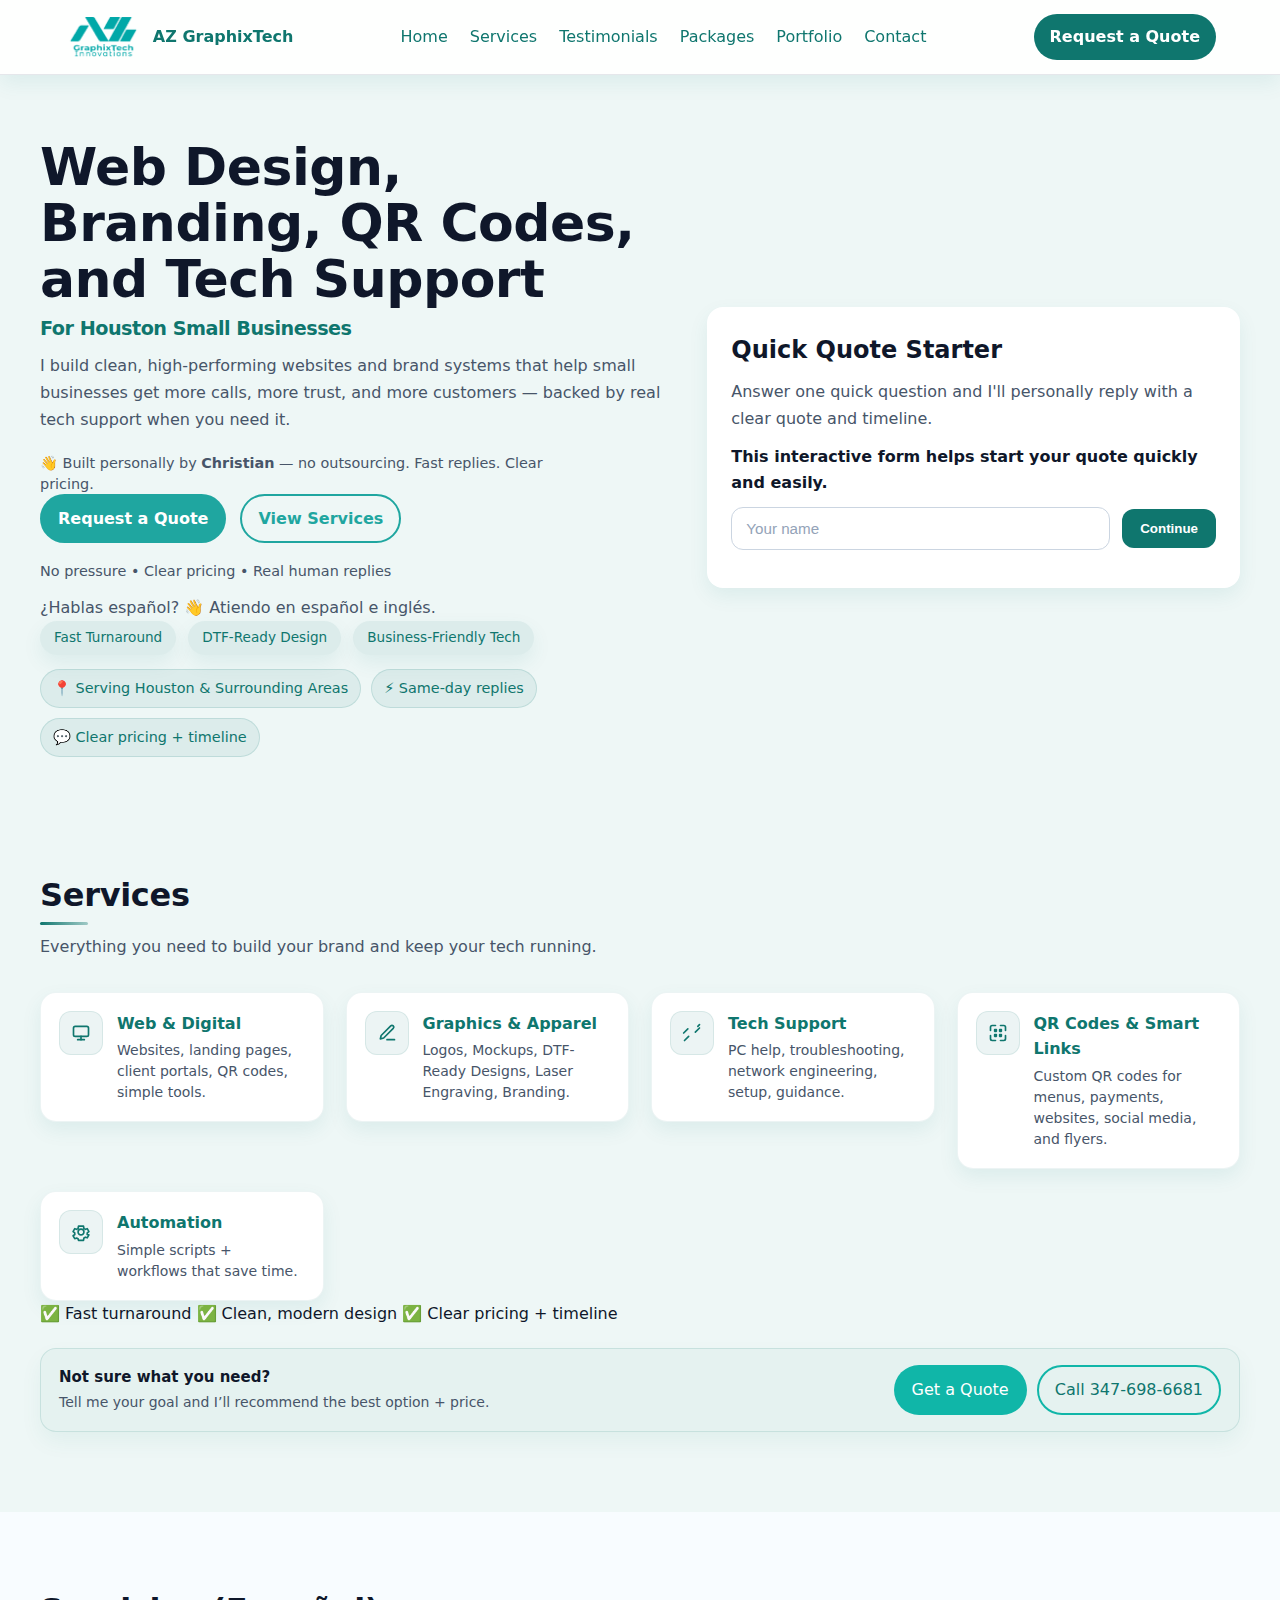
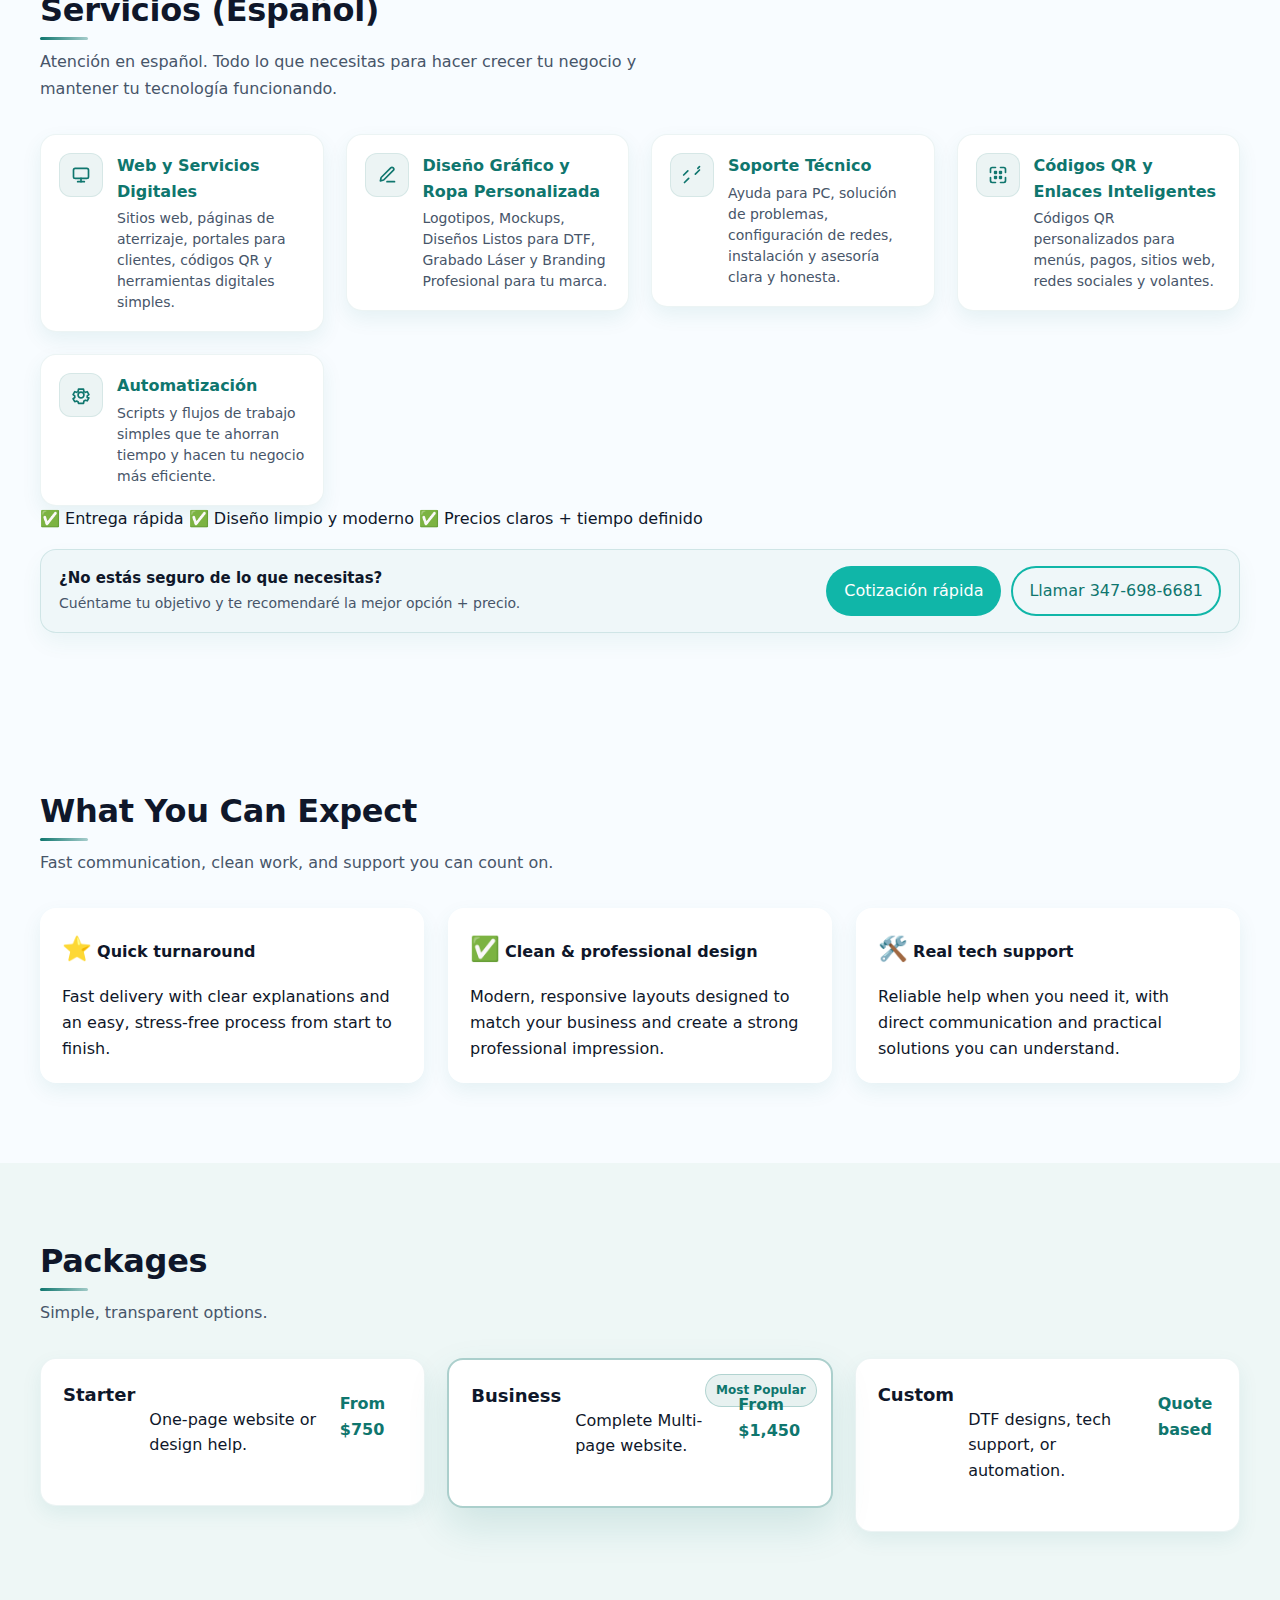
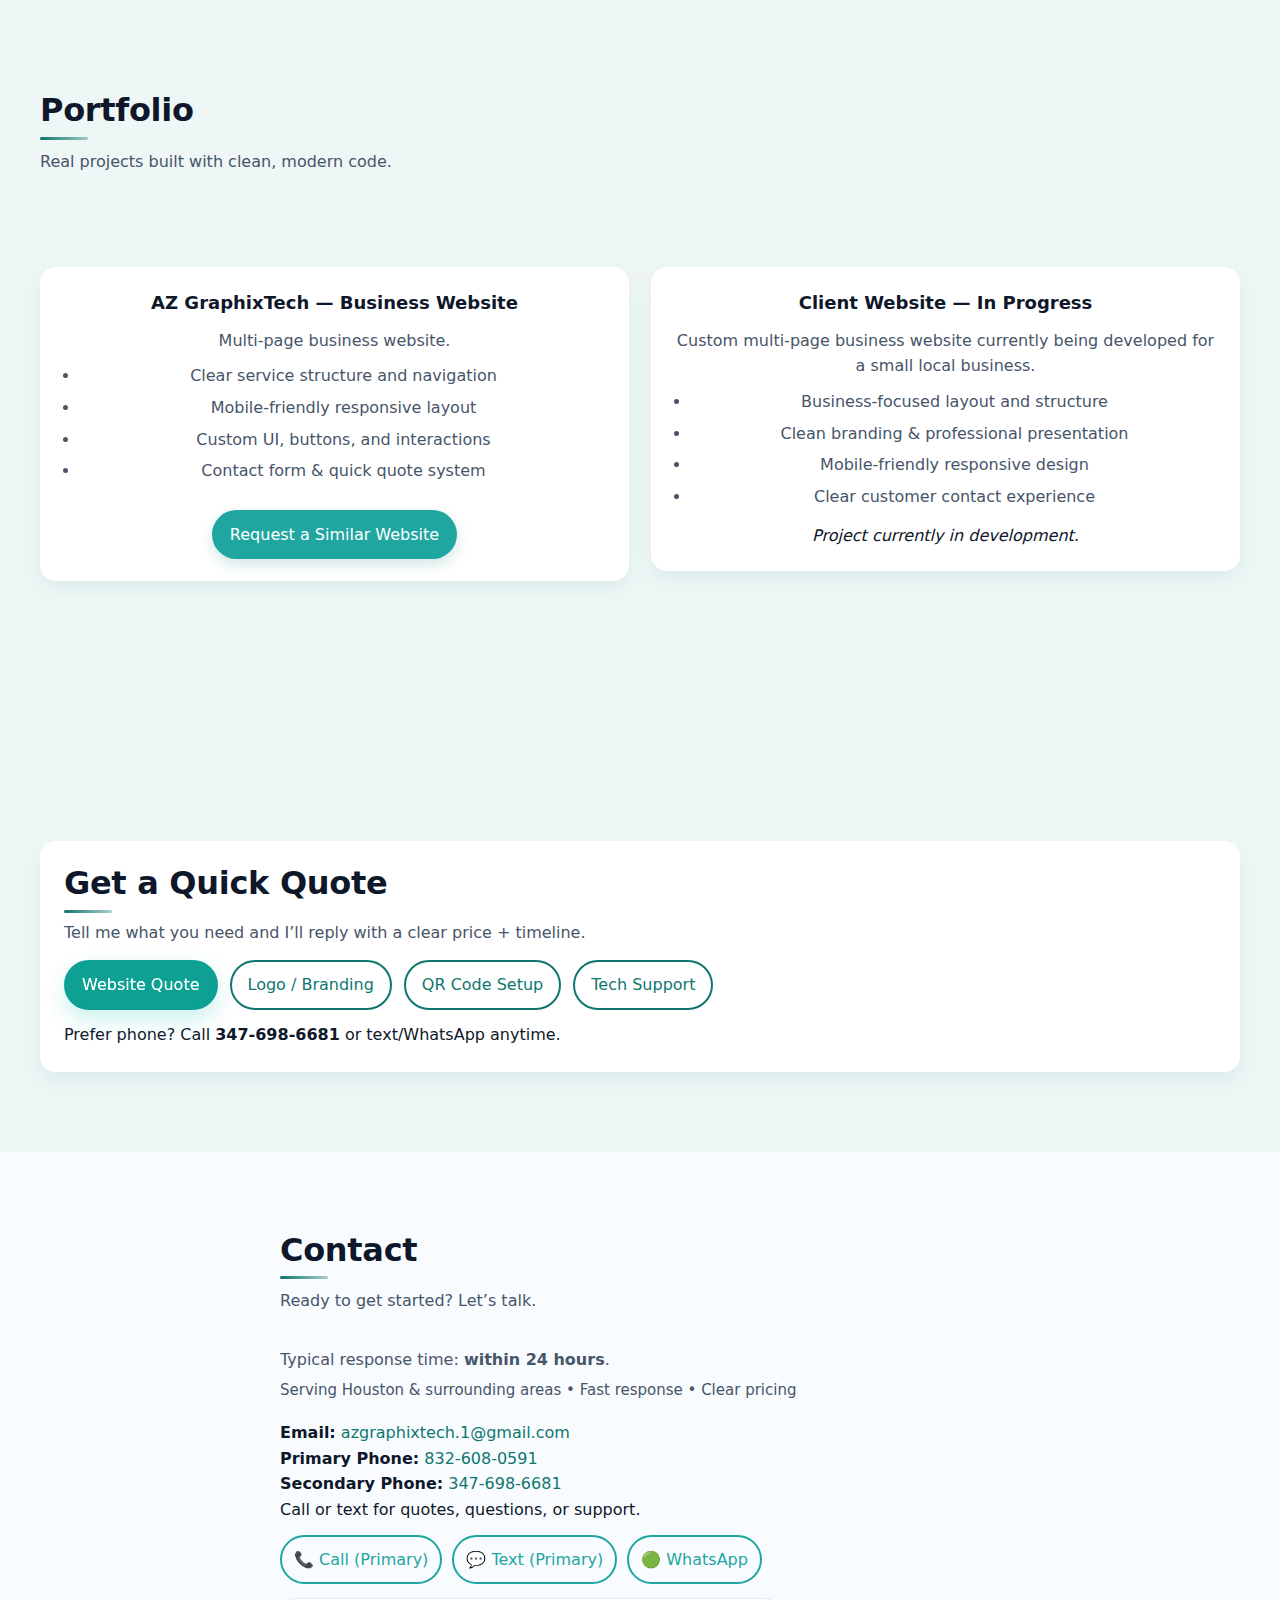
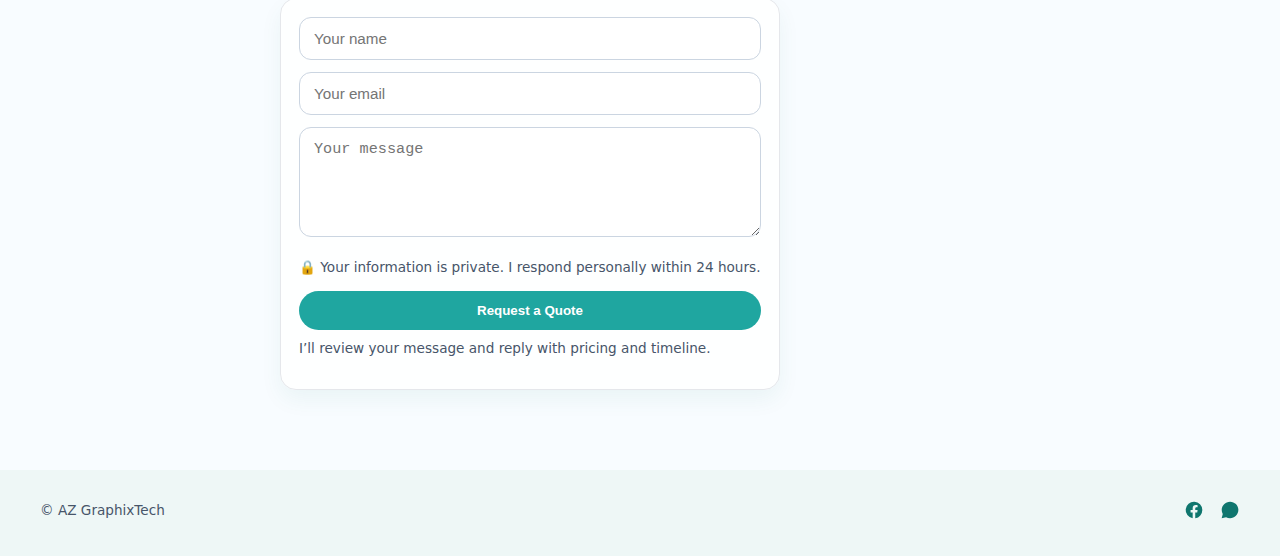
<file: index.html>
<!doctype html>
<html lang="en">
  <head>
    <meta charset="UTF-8" />
    <meta name="viewport" content="width=device-width, initial-scale=1.0" />

    <title>AZ GraphixTech | Web Design, Branding & Tech Support</title>
    <meta
      name="description"
      content="Web design, branding, QR codes, and reliable tech support for Houston small businesses. Fast replies. Clear pricing. Built personally by Christian."
    />

    <link rel="icon" href="./assets/favicon.png" type="image/png" />

    <link rel="stylesheet" href="./styles.css" />
    <!-- Google Analytics (GA4) -->
    <script
      async
      src="https://www.googletagmanager.com/gtag/js?id=G-TBS51EN46B"
    ></script>
    <script>
      window.dataLayer = window.dataLayer || [];
      function gtag() {
        dataLayer.push(arguments);
      }
      gtag("js", new Date());
      gtag("config", "G-TBS51EN46B");
    </script>

    <script src="./app.js" defer></script>
  </head>

  <body>
    <!-- NAVBAR -->
    <header class="nav">
      <div class="nav__inner">
        <!-- BRAND / LOGO -->
        <div class="nav__brand">
          <a href="#home" data-section="home" class="nav__brand-link">
            <img
              src="./assets/logo2.png"
              alt="AZ GraphixTech"
              class="nav__logo-img"
            />
            <span class="nav__brand-text"><strong>AZ GraphixTech</strong></span>
          </a>
        </div>

        <!-- NAV LINKS -->
        <nav class="nav__links">
          <a href="#home">Home</a>
          <a href="#services">Services</a>
          <a href="#testimonials">Testimonials</a>
          <a href="#pricing">Packages</a>
          <a href="#portfolio">Portfolio</a>
          <a href="#contact">Contact</a>
        </nav>

        <!-- CTA -->
        <div class="nav__actions">
          <a class="btn btn--primary" href="#contact">Request a Quote</a>
        </div>
      </div>
    </header>

    <!-- PAGE WRAPPER -->
    <main class="page">
      <!-- HERO -->
      <section class="hero" id="home">
        <div class="hero__inner">
          <div class="hero__left">
            <!-- Optimized Hero (same classes, better messaging) -->
            <h1 class="hero__title">
              Web Design, Branding, QR Codes, and Tech Support
              <span class="hero__accent">For Houston Small Businesses</span>
            </h1>

            <p class="hero__subtitle">
              I build clean, high-performing websites and brand systems that
              help small businesses get more calls, more trust, and more
              customers — backed by real tech support when you need it.
            </p>

            <p
              class="small hero__trust"
              style="margin-top: 10px; color: var(--muted)"
            >
              👋 Built personally by <strong>Christian</strong> — no
              outsourcing. Fast replies. Clear pricing.
            </p>

            <div class="hero__cta">
              <a class="btn btn--primary" href="#contact">Request a Quote</a>
              <a class="btn btn--outline" href="#services">View Services</a>
            </div>

            <p
              class="hero__trust small"
              style="margin-top: 10px; color: var(--muted)"
            >
              No pressure • Clear pricing • Real human replies
            </p>

            <p class="small" style="margin-top: 14px; color: var(--muted)">
              ¿Hablas español? 👋 Atiendo en español e inglés.
            </p>

            <div class="hero__badges">
              <span class="badge">Fast Turnaround</span>
              <span class="badge">DTF-Ready Design</span>
              <span class="badge">Business-Friendly Tech</span>
            </div>

            <div class="trust-strip">
              <span class="trust-pill"
                >📍 Serving Houston & Surrounding Areas</span
              >
              <span class="trust-pill">⚡ Same-day replies</span>
              <span class="trust-pill">💬 Clear pricing + timeline</span>
            </div>
          </div>

          <!-- QUICK QUOTE CARD -->
          <div class="hero__right">
            <div class="card">
              <h2 class="card__title">Quick Quote Starter</h2>

              <p class="card__hint">
                Answer one quick question and I'll personally reply with a clear
                quote and timeline.
              </p>

              <p id="message" class="message">
                This interactive form helps start your quote quickly and easily.
              </p>

              <div class="input-group">
                <input id="nameInput" type="text" placeholder="Your name" />
                <button id="btnGreet" type="button">Continue</button>
              </div>
            </div>
          </div>
        </div>
      </section>

      <!-- SERVICES -->
      <section class="section" id="services">
        <div class="section__inner">
          <h2 class="section__title">Services</h2>
          <p class="section__subtitle">
            Everything you need to build your brand and keep your tech running.
          </p>

          <div class="services">
            <!-- Web & Digital -->
            <div class="service">
              <div class="service__icon" aria-hidden="true">
                <svg
                  viewBox="0 0 24 24"
                  fill="none"
                  stroke="currentColor"
                  stroke-width="2"
                  stroke-linecap="round"
                  stroke-linejoin="round"
                >
                  <rect x="3" y="4" width="18" height="12" rx="2"></rect>
                  <path d="M8 20h8"></path>
                  <path d="M12 16v4"></path>
                </svg>
              </div>

              <div class="service__body">
                <h3 class="service__title">
                  <span class="service__accent">Web & Digital</span>
                </h3>
                <p class="service__text">
                  Websites, landing pages, client portals, QR codes, simple
                  tools.
                </p>
              </div>
            </div>

            <!-- Graphics & Apparel -->
            <a href="graphics-apparel.html" class="service">
              <div class="service__icon" aria-hidden="true">
                <svg
                  viewBox="0 0 24 24"
                  fill="none"
                  stroke="currentColor"
                  stroke-width="2"
                  stroke-linecap="round"
                  stroke-linejoin="round"
                >
                  <path d="M12 20h9"></path>
                  <path
                    d="M16.5 3.5a2.1 2.1 0 0 1 3 3L8 18l-4 1 1-4 11.5-11.5z"
                  ></path>
                </svg>
              </div>

              <div class="service__body">
                <h3 class="service__title">
                  <span class="service__accent">Graphics & Apparel</span>
                </h3>
                <p class="service__text">
                  Logos, Mockups, DTF-Ready Designs, Laser Engraving, Branding.
                </p>
              </div>
            </a>

            <!-- Tech Support -->
            <div class="service">
              <div class="service__icon" aria-hidden="true">
                <svg
                  viewBox="0 0 24 24"
                  fill="none"
                  stroke="currentColor"
                  stroke-width="2"
                  stroke-linecap="round"
                  stroke-linejoin="round"
                >
                  <path d="M21 2l-2 2"></path>
                  <path d="M7 7l-5 5"></path>
                  <path d="M16 11l5-5"></path>
                  <path d="M3 21l5-5"></path>
                </svg>
              </div>

              <div class="service__body">
                <h3 class="service__title">
                  <span class="service__accent">Tech Support</span>
                </h3>
                <p class="service__text">
                  PC help, troubleshooting, network engineering, setup,
                  guidance.
                </p>
              </div>
            </div>

            <!-- QR Codes & Smart Links -->
            <div class="service">
              <div class="service__icon" aria-hidden="true">
                <svg
                  viewBox="0 0 24 24"
                  fill="none"
                  stroke="currentColor"
                  stroke-width="2"
                  stroke-linecap="round"
                  stroke-linejoin="round"
                >
                  <path d="M9 3H5a2 2 0 0 0-2 2v4"></path>
                  <path d="M15 3h4a2 2 0 0 1 2 2v4"></path>
                  <path d="M9 21H5a2 2 0 0 1-2-2v-4"></path>
                  <path d="M21 15v4a2 2 0 0 1-2 2h-4"></path>
                  <path d="M8 8h2v2H8V8Z"></path>
                  <path d="M14 8h2v2h-2V8Z"></path>
                  <path d="M8 14h2v2H8v-2Z"></path>
                  <path d="M14 14h2v2h-2v-2Z"></path>
                </svg>
              </div>

              <div class="service__body">
                <h3 class="service__title">
                  <span class="service__accent">QR Codes & Smart Links</span>
                </h3>
                <p class="service__text">
                  Custom QR codes for menus, payments, websites, social media,
                  and flyers.
                </p>
              </div>
            </div>

            <!-- Automation -->
            <div class="service">
              <div class="service__icon" aria-hidden="true">
                <svg
                  viewBox="0 0 24 24"
                  fill="none"
                  stroke="currentColor"
                  stroke-width="2"
                  stroke-linecap="round"
                  stroke-linejoin="round"
                >
                  <path
                    d="M12 15.5a3.5 3.5 0 1 0 0-7 3.5 3.5 0 0 0 0 7z"
                  ></path>
                  <path
                    d="M19.4 15a7.9 7.9 0 0 0 .1-2l2-1.5-2-3.5-2.3.8a7.8 7.8 0 0 0-1.7-1L15 5h-6l-.5 2.8a7.8 7.8 0 0 0-1.7 1L4.5 8l-2 3.5L4.5 13a7.9 7.9 0 0 0 .1 2L2.5 16.5l2 3.5 2.3-.8a7.8 7.8 0 0 0 1.7 1L9 22h6l.5-2.8a7.8 7.8 0 0 0 1.7-1l2.3.8 2-3.5L19.4 15z"
                  ></path>
                </svg>
              </div>

              <div class="service__body">
                <h3 class="service__title">
                  <span class="service__accent">Automation</span>
                </h3>
                <p class="service__text">
                  Simple scripts + workflows that save time.
                </p>
              </div>
            </div>
          </div>

          <div class="services-trust">
            <span>✅ Fast turnaround</span>
            <span>✅ Clean, modern design</span>
            <span>✅ Clear pricing + timeline</span>
          </div>

          <div class="services-cta">
            <div class="services-cta__text">
              <strong>Not sure what you need?</strong>
              <span
                >Tell me your goal and I’ll recommend the best option +
                price.</span
              >
            </div>

            <div class="services-cta__actions">
              <a class="btn btn--primary" href="#contact">Get a Quote</a>
              <a class="btn btn--outline" href="tel:13476986681"
                >Call 347-698-6681</a
              >
            </div>
          </div>
        </div>
      </section>

      <!-- SPANISH LANDING SECTION -->
      <section class="section section--alt" id="espanol">
        <div class="section__inner">
          <h2 class="section__title">Servicios (Español)</h2>
          <p class="section__subtitle">
            Atención en español. Todo lo que necesitas para hacer crecer tu
            negocio y mantener tu tecnología funcionando.
          </p>

          <div class="services">
            <div class="service">
              <div class="service__icon" aria-hidden="true">
                <svg
                  viewBox="0 0 24 24"
                  fill="none"
                  stroke="currentColor"
                  stroke-width="2"
                  stroke-linecap="round"
                  stroke-linejoin="round"
                >
                  <rect x="3" y="4" width="18" height="12" rx="2"></rect>
                  <path d="M8 20h8"></path>
                  <path d="M12 16v4"></path>
                </svg>
              </div>

              <div class="service__body">
                <h3 class="service__title">
                  <span class="service__accent">Web y Servicios Digitales</span>
                </h3>
                <p class="service__text">
                  Sitios web, páginas de aterrizaje, portales para clientes,
                  códigos QR y herramientas digitales simples.
                </p>
              </div>
            </div>

            <!-- Diseño Gráfico y Ropa Personalizada (CLICKABLE) -->
            <a href="graphics-apparel.html" class="service">
              <div class="service__icon" aria-hidden="true">
                <svg
                  viewBox="0 0 24 24"
                  fill="none"
                  stroke="currentColor"
                  stroke-width="2"
                  stroke-linecap="round"
                  stroke-linejoin="round"
                >
                  <path d="M12 20h9"></path>
                  <path
                    d="M16.5 3.5a2.1 2.1 0 0 1 3 3L8 18l-4 1 1-4 11.5-11.5z"
                  ></path>
                </svg>
              </div>

              <div class="service__body">
                <h3 class="service__title">
                  <span class="service__accent"
                    >Diseño Gráfico y Ropa Personalizada</span
                  >
                </h3>
                <p class="service__text">
                  Logotipos, Mockups, Diseños Listos para DTF, Grabado Láser y
                  Branding Profesional para tu marca.
                </p>
              </div>
            </a>

            <div class="service">
              <div class="service__icon" aria-hidden="true">
                <svg
                  viewBox="0 0 24 24"
                  fill="none"
                  stroke="currentColor"
                  stroke-width="2"
                  stroke-linecap="round"
                  stroke-linejoin="round"
                >
                  <path d="M21 2l-2 2"></path>
                  <path d="M7 7l-5 5"></path>
                  <path d="M16 11l5-5"></path>
                  <path d="M3 21l5-5"></path>
                </svg>
              </div>

              <div class="service__body">
                <h3 class="service__title">
                  <span class="service__accent">Soporte Técnico</span>
                </h3>
                <p class="service__text">
                  Ayuda para PC, solución de problemas, configuración de redes,
                  instalación y asesoría clara y honesta.
                </p>
              </div>
            </div>

            <div class="service">
              <div class="service__icon" aria-hidden="true">
                <svg
                  viewBox="0 0 24 24"
                  fill="none"
                  stroke="currentColor"
                  stroke-width="2"
                  stroke-linecap="round"
                  stroke-linejoin="round"
                >
                  <path d="M9 3H5a2 2 0 0 0-2 2v4"></path>
                  <path d="M15 3h4a2 2 0 0 1 2 2v4"></path>
                  <path d="M9 21H5a2 2 0 0 1-2-2v-4"></path>
                  <path d="M21 15v4a2 2 0 0 1-2 2h-4"></path>
                  <path d="M8 8h2v2H8V8Z"></path>
                  <path d="M14 8h2v2h-2V8Z"></path>
                  <path d="M8 14h2v2H8v-2Z"></path>
                  <path d="M14 14h2v2h-2v-2Z"></path>
                </svg>
              </div>

              <div class="service__body">
                <h3 class="service__title">
                  <span class="service__accent"
                    >Códigos QR y Enlaces Inteligentes</span
                  >
                </h3>
                <p class="service__text">
                  Códigos QR personalizados para menús, pagos, sitios web, redes
                  sociales y volantes.
                </p>
              </div>
            </div>

            <div class="service">
              <div class="service__icon" aria-hidden="true">
                <svg
                  viewBox="0 0 24 24"
                  fill="none"
                  stroke="currentColor"
                  stroke-width="2"
                  stroke-linecap="round"
                  stroke-linejoin="round"
                >
                  <path
                    d="M12 15.5a3.5 3.5 0 1 0 0-7 3.5 3.5 0 0 0 0 7z"
                  ></path>
                  <path
                    d="M19.4 15a7.9 7.9 0 0 0 .1-2l2-1.5-2-3.5-2.3.8a7.8 7.8 0 0 0-1.7-1L15 5h-6l-.5 2.8a7.8 7.8 0 0 0-1.7 1L4.5 8l-2 3.5L4.5 13a7.9 7.9 0 0 0 .1 2L2.5 16.5l2 3.5 2.3-.8a7.8 7.8 0 0 0 1.7 1L9 22h6l.5-2.8a7.8 7.8 0 0 0 1.7-1l2.3.8 2-3.5L19.4 15z"
                  ></path>
                </svg>
              </div>

              <div class="service__body">
                <h3 class="service__title">
                  <span class="service__accent">Automatización</span>
                </h3>
                <p class="service__text">
                  Scripts y flujos de trabajo simples que te ahorran tiempo y
                  hacen tu negocio más eficiente.
                </p>
              </div>
            </div>
          </div>

          <div class="services-trust">
            <span>✅ Entrega rápida</span>
            <span>✅ Diseño limpio y moderno</span>
            <span>✅ Precios claros + tiempo definido</span>
          </div>

          <div class="services-cta">
            <div class="services-cta__text">
              <strong>¿No estás seguro de lo que necesitas?</strong>
              <span
                >Cuéntame tu objetivo y te recomendaré la mejor opción +
                precio.</span
              >
            </div>

            <div class="services-cta__actions">
              <a class="btn btn--primary" href="#contact">Cotización rápida</a>
              <a class="btn btn--outline" href="tel:13476986681"
                >Llamar 347-698-6681</a
              >
            </div>
          </div>
        </div>
      </section>

      <!-- TRUST / EXPECTATIONS -->
      <section class="section section--alt" id="testimonials">
        <div class="section__inner">
          <h2 class="section__title">What You Can Expect</h2>
          <p class="section__subtitle">
            Fast communication, clean work, and support you can count on.
          </p>

          <div class="why-grid">
            <div class="why-item">
              <div class="why-icon">⭐</div>
              <strong>Quick turnaround</strong>
              <p class="small" style="margin-top: 8px">
                Fast delivery with clear explanations and an easy, stress-free
                process from start to finish.
              </p>
            </div>

            <div class="why-item">
              <div class="why-icon">✅</div>
              <strong>Clean &amp; professional design</strong>
              <p class="small" style="margin-top: 8px">
                Modern, responsive layouts designed to match your business and
                create a strong professional impression.
              </p>
            </div>

            <div class="why-item">
              <div class="why-icon">🛠️</div>
              <strong>Real tech support</strong>
              <p class="small" style="margin-top: 8px">
                Reliable help when you need it, with direct communication and
                practical solutions you can understand.
              </p>
            </div>
          </div>
        </div>
      </section>

      <!-- PACKAGES -->
      <section class="section" id="pricing">
        <div class="section__inner">
          <h2 class="section__title">Packages</h2>
          <p class="section__subtitle">Simple, transparent options.</p>

          <div class="services">
            <div class="service">
              <strong>Starter</strong><br />
              One-page website or design help.<br /><br />
              <em>From $750</em>
            </div>

            <div class="service">
              <strong>Business</strong><br />
              Complete Multi-page website.<br /><br />
              <em>From $1,450</em>
            </div>

            <div class="service">
              <strong>Custom</strong><br />
              DTF designs, tech support, or automation.<br /><br />
              <em>Quote based</em>
            </div>
          </div>
        </div>
      </section>

      <!-- PORTFOLIO -->
      <section class="section" id="portfolio">
        <div class="section__inner">
          <h2 class="section__title">Portfolio</h2>
          <p class="section__subtitle">
            Real projects built with clean, modern code.
          </p>

          <div class="portfolio-grid">
            <div class="portfolio-card">
              <strong>AZ GraphixTech — Business Website</strong>
              <p class="small" style="margin-top: 8px">
                Multi-page business website.
              </p>

              <ul class="small" style="margin: 10px 0 0; padding-left: 18px">
                <li>Clear service structure and navigation</li>
                <li>Mobile-friendly responsive layout</li>
                <li>Custom UI, buttons, and interactions</li>
                <li>Contact form & quick quote system</li>
              </ul>

              <div style="margin-top: 14px">
                <a class="btn btn--primary" href="#contact"
                  >Request a Similar Website</a
                >
              </div>
            </div>

            <div class="portfolio-card">
              <strong>Client Website — In Progress</strong>
              <p class="small" style="margin-top: 8px">
                Custom multi-page business website currently being developed for
                a small local business.
              </p>

              <ul class="small" style="margin: 10px 0 0; padding-left: 18px">
                <li>Business-focused layout and structure</li>
                <li>Clean branding & professional presentation</li>
                <li>Mobile-friendly responsive design</li>
                <li>Clear customer contact experience</li>
              </ul>

              <div style="margin-top: 14px">
                <em>Project currently in development.</em>
              </div>
            </div>
          </div>
        </div>
      </section>

      <!-- CTA: QUICK QUOTE -->
      <section class="section" id="cta-quote">
        <div class="section__inner">
          <div
            class="card"
            style="box-shadow: 0 10px 22px rgba(15, 118, 110, 0.08)"
          >
            <h2 class="section__title" style="margin-bottom: 6px">
              Get a Quick Quote
            </h2>
            <p class="section__subtitle" style="margin-bottom: 14px">
              Tell me what you need and I’ll reply with a clear price +
              timeline.
            </p>

            <div style="display: flex; gap: 12px; flex-wrap: wrap">
              <a
                class="btn btn--primary"
                href="#contact"
                data-template="website"
                >Website Quote</a
              >
              <a class="btn btn--outline" href="#contact" data-template="logo"
                >Logo / Branding</a
              >
              <a class="btn btn--outline" href="#contact" data-template="qr"
                >QR Code Setup</a
              >
              <a
                class="btn btn--outline"
                href="#contact"
                data-template="support"
                >Tech Support</a
              >
            </div>

            <p class="small" style="margin-top: 12px">
              Prefer phone? Call <strong>347-698-6681</strong> or text/WhatsApp
              anytime.
            </p>
          </div>
        </div>
      </section>

      <!-- CONTACT -->
      <section class="section section--alt" id="contact">
        <div class="section__inner contact">
          <!-- LEFT -->
          <div>
            <h2 class="section__title">Contact</h2>
            <p class="section__subtitle">Ready to get started? Let’s talk.</p>

            <p class="small" style="margin-top: 6px; color: var(--muted)">
              Typical response time: <strong>within 24 hours</strong>.
            </p>

            <p class="contact-trust">
              Serving Houston & surrounding areas • Fast response • Clear
              pricing
            </p>

            <div class="contact__box">
              <p>
                <strong>Email:</strong>
                <a href="mailto:azgraphixtech.1@gmail.com"
                  >azgraphixtech.1@gmail.com</a
                >
              </p>

              <p>
                <strong>Primary Phone:</strong>
                <a href="tel:18326080591">832-608-0591</a>
              </p>

              <p>
                <strong>Secondary Phone:</strong>
                <a href="tel:13476986681">347-698-6681</a>
              </p>

              <p class="small">
                Call or text for quotes, questions, or support.
              </p>
            </div>

            <div class="contact__methods">
              <a class="btn btn--outline" href="tel:18326080591"
                >📞 Call (Primary)</a
              >
              <a class="btn btn--outline" href="sms:18326080591"
                >💬 Text (Primary)</a
              >
              <a
                class="btn btn--outline"
                href="https://wa.me/18326080591"
                target="_blank"
                rel="noopener"
                >🟢 WhatsApp</a
              >
            </div>
          </div>

          <!-- RIGHT -->
          <form
            id="quote-form"
            action="https://formspree.io/f/mzddbjzq"
            method="POST"
            class="contact__form"
          >
            <input
              id="contactName"
              name="name"
              type="text"
              placeholder="Your name"
              required
            />
            <input
              id="contactEmail"
              name="email"
              type="email"
              placeholder="Your email"
              required
            />
            <textarea
              id="contactMessage"
              name="message"
              rows="4"
              placeholder="Your message"
              required
            ></textarea>

            <p class="small" style="margin-bottom: 10px; color: var(--muted)">
              🔒 Your information is private. I respond personally within 24
              hours.
            </p>

            <button class="btn btn--primary" type="submit">
              Request a Quote
            </button>

            <p class="small" style="margin-top: 8px; color: var(--muted)">
              I’ll review your message and reply with pricing and timeline.
            </p>

            <p id="formStatus" class="form-status"></p>
          </form>
        </div>
      </section>

      <!-- FOOTER -->
      <footer class="footer">
        <div class="footer__inner">
          <span>© <span id="year"></span> AZ GraphixTech</span>

          <div class="footer-social">
            <a
              href="https://www.facebook.com/share/1AZfoXS2Jy/"
              target="_blank"
              aria-label="Facebook"
            >
              <!-- Facebook SVG -->
              <svg
                xmlns="http://www.w3.org/2000/svg"
                width="20"
                height="20"
                fill="currentColor"
                viewBox="0 0 24 24"
              >
                <path
                  d="M22 12a10 10 0 1 0-11.6 9.9v-7H7.9V12h2.5V9.8c0-2.5 1.5-3.8 3.7-3.8 1.1 0 2.2.2 2.2.2v2.4h-1.2c-1.2 0-1.6.7-1.6 1.5V12h2.8l-.4 2.9h-2.4v7A10 10 0 0 0 22 12z"
                />
              </svg>
            </a>

            <a
              href="https://wa.me/13476986681"
              target="_blank"
              aria-label="WhatsApp"
            >
              <!-- WhatsApp SVG -->
              <svg
                xmlns="http://www.w3.org/2000/svg"
                width="20"
                height="20"
                fill="currentColor"
                viewBox="0 0 24 24"
              >
                <path
                  d="M17.472 14.382c-.297-.149-1.758-.867-2.03-.967-.273-.099-.471-.148-.67.15-.197.297-.767.966-.94 1.164-.173.198-.347.223-.644.074-.297-.149-1.255-.463-2.39-1.475-.883-.787-1.48-1.76-1.653-2.057-.173-.297-.018-.458.13-.606.134-.133.297-.347.446-.52.149-.173.198-.297.297-.495.099-.198.05-.371-.025-.52-.075-.148-.669-1.611-.916-2.207-.242-.579-.487-.5-.669-.51l-.57-.01c-.198 0-.52.074-.792.371-.272.297-1.04 1.016-1.04 2.479 0 1.463 1.065 2.877 1.213 3.075.149.198 2.095 3.2 5.077 4.487.71.306 1.263.489 1.695.626.712.227 1.36.195 1.871.118.571-.085 1.758-.718 2.006-1.412.248-.694.248-1.29.173-1.412-.074-.124-.272-.198-.57-.347zM12.05 2.003c-5.514 0-9.997 4.484-9.997 9.997 0 1.762.46 3.418 1.267 4.852L2 22l5.296-1.384a9.957 9.957 0 0 0 4.754 1.215h.004c5.514 0 9.997-4.484 9.997-9.997S17.567 2.003 12.05 2.003z"
                />
              </svg>
            </a>
          </div>
        </div>
      </footer>
    </main>
  </body>
</html>
</file>
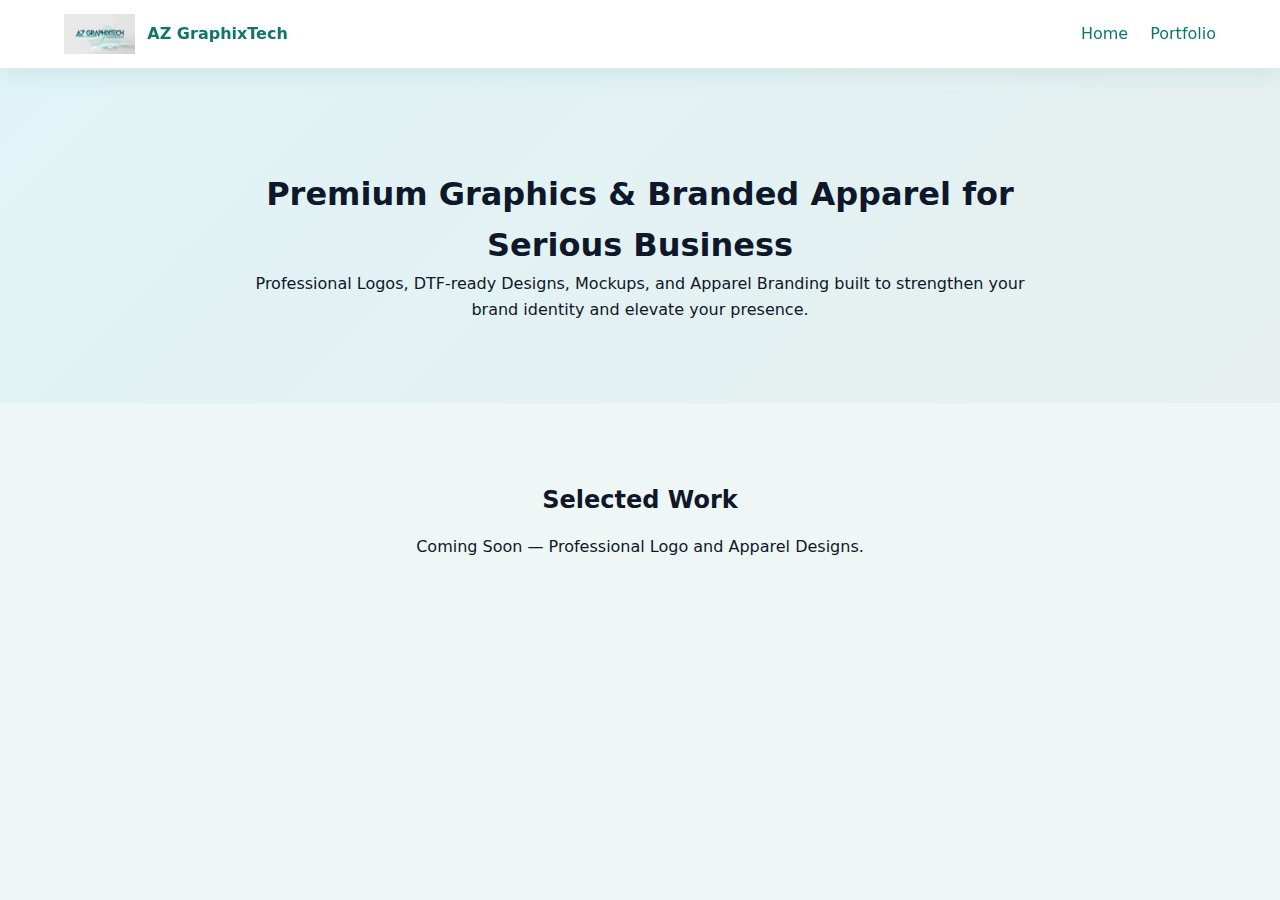
<file: graphics-apparel.html>
<!doctype html>
<html lang="en">
  <head>
    <meta charset="UTF-8" />
    <title>Graphics & Apparel | AZ GraphixTech</title>
    <meta name="viewport" content="width=device-width, initial-scale=1.0" />
    <link rel="stylesheet" href="styles.css" />
  </head>

  <body>
    <!-- NAVBAR -->
    <header class="nav">
      <div class="nav__inner">
        <!-- BRAND / LOGO -->
        <div class="nav__brand">
          <a href="index.html" class="nav__brand-link">
            <img
              src="./assets/logo2.jpg"
              alt="AZ GraphixTech"
              class="nav__logo-img"
            />
            <span class="nav__brand-text"><strong>AZ GraphixTech</strong></span>
          </a>
        </div>

        <!-- NAV LINKS -->
        <nav class="nav__links">
          <a href="index.html">Home</a>
          <a href="index.html#portfolio">Portfolio</a>
        </nav>
      </div>
    </header>

    <section class="portfolio-hero">
      <div class="container">
        <div class="section__header">
          <h1>Premium Graphics & Branded Apparel for Serious Business</h1>
          <p>
            Professional Logos, DTF-ready Designs, Mockups, and Apparel Branding
            built to strengthen your brand identity and elevate your presence.
          </p>
        </div>
      </div>
    </section>

    <section class="portfolio-grid">
      <div class="container">
        <h2>Selected Work</h2>
        <p>Coming Soon — Professional Logo and Apparel Designs.</p>
      </div>
    </section>
  </body>
</html>
</file>
<file: styles.css>
/* =========================
   AZ GraphixTech — styles.css (FULL RESET + PREMIUM TEAL)
========================= */

/* =========================
   ROOT VARIABLES
========================= */
:root {
  --bg: #eef7f6; /* page background */
  --white: #ffffff; /* cards/nav */
  --text-dark: #0f172a; /* main text */
  --text-muted: #475569; /* muted text */
  --teal: #0f766e; /* brand teal */
  --tealHover: #0d9488;
  --blue: #38bdf8;
  --blueHover: #0284c7;
  --border: #e5e7eb;

  --radius: 16px;
  --shadow: 0 8px 20px rgba(15, 118, 110, 0.08);
}

/* =========================
   RESET
========================= */
* {
  margin: 0;
  padding: 0;
  box-sizing: border-box;
}

html {
  scroll-behavior: smooth;
}

body {
  font-family:
    system-ui,
    -apple-system,
    BlinkMacSystemFont,
    "Segoe UI",
    Roboto,
    Oxygen,
    Ubuntu,
    Cantarell,
    "Open Sans",
    "Helvetica Neue",
    sans-serif;
  background: var(--bg);
  color: var(--text-dark);
  line-height: 1.6;
  -webkit-font-smoothing: antialiased;
  -moz-osx-font-smoothing: grayscale;
}

img {
  max-width: 100%;
  display: block;
}

/* =========================
   NAVBAR
========================= */
.nav {
  background: var(--white);
  box-shadow: var(--shadow);
  position: sticky;
  top: 0;
  z-index: 100;
}
.nav__brand-link {
  display: flex;
  align-items: center;
  gap: 12px;
  text-decoration: none;
}

.nav__brand-text {
  display: flex;
  flex-direction: column;
  line-height: 1.1;
}

.nav__brand-name {
  font-weight: 800;
  letter-spacing: -0.2px;
  color: var(--text);
}

.nav__brand-tag {
  font-size: 12px;
  color: var(--muted);
  margin-top: 2px;
}
/* Premium navbar polish */
.nav {
  background: rgba(255, 255, 255, 0.9);
  backdrop-filter: blur(10px);
  border-bottom: 1px solid var(--border);
}

.nav__inner {
  padding: 14px 20px;
}

.nav__brand-link {
  display: flex;
  align-items: center;
  gap: 12px;
  text-decoration: none;
}

.nav__brand-text {
  display: flex;
  flex-direction: column;
  line-height: 1.1;
}

.nav__brand-name {
  font-weight: 800;
  letter-spacing: -0.2px;
  color: var(--text);
  font-size: 15px;
}

.nav__brand-tag {
  font-size: 12px;
  color: var(--muted);
  margin-top: 2px;
}
/* FORCE brand text to teal (premium fix) */
.nav__brand-name {
  color: var(--teal) !important;
}

.nav__inner {
  max-width: 1200px;
  margin: 0 auto;
  padding: 14px 24px;
  display: flex;
  align-items: center;
  justify-content: space-between;
}
.nav__links a::after {
  background: var(--teal);
}

/* BRAND */
.nav__brand {
  display: flex;
  align-items: center;
  gap: 10px;
}

/* LOGO IMAGE */
.nav__logo-img {
  height: 40px;
  width: auto;
  object-fit: contain;
}

/* NAV LINKS */
.nav__links {
  display: flex;
  gap: 22px;
  align-items: center;
}

.nav__links a {
  text-decoration: none;
  font-weight: 500;
  color: var(--text-muted);
  position: relative;
  transition: color 180ms ease;
}

.nav__links a:hover {
  color: var(--teal);
}

/* subtle underline */
.nav__links a::after {
  content: "";
  position: absolute;
  left: 0;
  bottom: -6px;
  height: 2px;
  width: 0%;
  background: var(--teal);
  transition: width 200ms ease;
  border-radius: 2px;
}
.nav__links a:hover::after {
  width: 100%;
}

/* CTA */
.nav__actions .btn {
  padding: 10px 16px;
}

/* =========================
   BUTTONS
========================= */
.btn {
  border-radius: 999px;
  padding: 10px 16px;
  border: none;
  cursor: pointer;
  font-weight: 700;
  text-decoration: none;
  display: inline-flex;
  align-items: center;
  justify-content: center;
  transition:
    transform 180ms ease,
    box-shadow 180ms ease,
    background-color 180ms ease,
    color 180ms ease;
}

.btn--primary {
  background: var(--teal);
  color: #fff;
}

.btn--primary:hover {
  background: var(--tealHover);
  transform: translateY(-1px);
  box-shadow: 0 10px 20px rgba(15, 118, 110, 0.14);
}

.btn--outline {
  background: transparent;
  border: 2px solid var(--teal);
  color: var(--teal);
}

.btn--outline:hover {
  background: var(--teal);
  color: #fff;
  transform: translateY(-1px);
  box-shadow: 0 10px 20px rgba(15, 118, 110, 0.14);
}

.btn:active {
  transform: translateY(0px);
  box-shadow: none;
}

/* =========================
   HERO
========================= */
.trust-strip {
  display: flex;
  flex-wrap: wrap;
  gap: 10px;
  margin-top: 14px;
}

.trust-pill {
  background: rgba(15, 118, 110, 0.06);
  border: 1px solid rgba(15, 118, 110, 0.14);
  color: var(--text);
  padding: 7px 12px;
  border-radius: 999px;
  font-size: 0.9rem;
}

.hero {
  padding: 64px 18px 40px;
}

.hero__inner {
  max-width: 1200px;
  margin: 0 auto;
  display: grid;
  grid-template-columns: 1.2fr 1fr;
  gap: 28px;
  align-items: center;
}

.hero__title {
  font-size: 52px;
  font-weight: 800;
  letter-spacing: -0.5px;
  line-height: 1.08;
  margin: 0 0 12px;
}

.hero__accent {
  display: block;
  color: var(--teal);
  font-size: 1.2rem;
  margin-top: 12px;
}

.hero__subtitle {
  margin: 0 0 20px;
  color: var(--text-muted);
  max-width: 65ch;
  line-height: 1.7;
}

.hero__cta {
  display: flex;
  gap: 14px;
  margin-bottom: 18px;
  flex-wrap: wrap;
}

.hero__badges {
  display: flex;
  gap: 12px;
  flex-wrap: wrap;
}

.badge {
  background: var(--white);
  padding: 6px 14px;
  border-radius: 999px;
  font-size: 0.85rem;
  box-shadow: var(--shadow);
}

/* =========================
   CARD (Quote Starter)
========================= */
.card {
  background: var(--white);
  border-radius: var(--radius);
  padding: 24px;
  box-shadow: var(--shadow);
  transition:
    transform 220ms ease,
    box-shadow 220ms ease,
    border-color 220ms ease;
}

.card__title {
  margin-bottom: 8px;
  font-weight: 800;
}

.card__hint {
  color: var(--text-muted);
  margin-bottom: 12px;
  line-height: 1.7;
}

.message {
  margin-bottom: 12px;
  font-weight: 600;
}

/* Quote input group */
.input-group {
  display: flex;
  gap: 12px;
  margin-bottom: 14px;
  align-items: center;
}

.input-group input {
  flex: 1;
  background: #fff;
  border: 1.5px solid #cbd5e1;
  border-radius: 12px;
  padding: 12px 14px;
  font-size: 0.95rem;
  transition:
    border-color 200ms ease,
    box-shadow 200ms ease;
}

.input-group input::placeholder {
  color: #94a3b8;
}

.input-group input:focus {
  outline: none;
  border-color: var(--teal);
  box-shadow: 0 0 0 3px rgba(15, 118, 110, 0.15);
}

.input-group button {
  background: var(--teal);
  color: #fff;
  border: none;
  border-radius: 12px;
  padding: 12px 18px;
  font-weight: 700;
  cursor: pointer;
  white-space: nowrap;
  transition:
    transform 180ms ease,
    box-shadow 180ms ease,
    background-color 180ms ease;
}

.input-group button:hover {
  background: var(--tealHover);
  transform: translateY(-1px);
  box-shadow: 0 8px 18px rgba(15, 118, 110, 0.25);
}

.input-group button:active {
  transform: translateY(0);
  box-shadow: none;
}

/* =========================
   SECTIONS
========================= */
/* Premium section accent */
.section__title {
  position: relative;
  display: inline-block;
}

.section__title::after {
  content: "";
  display: block;
  width: 48px;
  height: 3px;
  margin-top: 8px;
  border-radius: 2px;
  background: linear-gradient(90deg, var(--teal), rgba(15, 118, 110, 0.35));
}

.section {
  padding: 80px 24px;
}

.section--alt {
  background: #f8fcff;
}

.section__inner {
  max-width: 1200px;
  margin: 0 auto;
}

.section__title {
  font-size: 2rem;
  margin-bottom: 8px;
  letter-spacing: -0.3px;
  line-height: 1.15;
  font-weight: 800;
}

.section__subtitle {
  color: var(--text-muted);
  margin-bottom: 32px;
  max-width: 65ch;
  line-height: 1.7;
}

/* =========================
   WHY CHOOSE (grid)
========================= */
.why-grid {
  display: grid;
  grid-template-columns: repeat(auto-fit, minmax(220px, 1fr));
  gap: 24px;
  margin-top: 32px;
}

.why-item {
  background: var(--white);
  padding: 22px;
  border-radius: var(--radius);
  box-shadow: var(--shadow);
  transition:
    transform 220ms ease,
    box-shadow 220ms ease,
    border-color 220ms ease;
}

.why-icon {
  font-size: 24px;
  display: inline-block;
  margin-bottom: 8px;
}

/* =========================
   SERVICES (THE FIX — ALL ICONS CONSISTENT)
========================= */
.services {
  display: grid;
  grid-template-columns: repeat(auto-fit, minmax(240px, 1fr));
  gap: 22px;
  margin-top: 18px;
  align-items: start;
}

.service {
  display: flex;
  gap: 14px;
  align-items: flex-start;
  background: var(--white);
  border-radius: var(--radius);
  padding: 18px;
  box-shadow: var(--shadow);
  transition:
    transform 220ms ease,
    box-shadow 220ms ease,
    border-color 220ms ease;
}

.service:hover {
  transform: translateY(-3px);
  box-shadow: 0 14px 30px rgba(15, 118, 110, 0.1);
}

.service__icon {
  width: 44px;
  height: 44px;
  border-radius: 12px;
  background: rgba(15, 118, 110, 0.08);
  color: var(--teal);
  display: inline-flex;
  align-items: center;
  justify-content: center;
  flex: 0 0 44px;
}

/* THIS makes sure every SVG icon is visible (Tech Support won't disappear) */
.service__icon svg {
  width: 20px;
  height: 20px;
  display: block;
  stroke: currentColor;
  fill: none;
  stroke-width: 2;
  stroke-linecap: round;
  stroke-linejoin: round;
}

/* allow filled icons if any */
.service__icon svg .fill {
  fill: currentColor;
  stroke: none;
}

.service__title {
  margin: 0 0 4px;
  font-size: 16px;
  font-weight: 800;
  color: var(--text-dark);
}

.service__text {
  margin: 0;
  color: var(--text-muted);
  line-height: 1.5;
  font-size: 14px;
}
/* =========================
   SERVICES: Conversion polish
========================= */

.service {
  border: 1px solid rgba(15, 118, 110, 0.08);
  transition:
    transform 200ms ease,
    box-shadow 200ms ease,
    border-color 200ms ease;
}

.service:hover {
  transform: translateY(-2px);
  box-shadow: 0 14px 30px rgba(15, 118, 110, 0.1);
  border-color: rgba(15, 118, 110, 0.18);
}

.service__title {
  color: var(--teal);
}

.service__icon {
  box-shadow: inset 0 0 0 1px rgba(15, 118, 110, 0.1);
}

/* CTA row under services */
.services-cta {
  margin-top: 22px;
  display: flex;
  align-items: center;
  justify-content: space-between;
  gap: 14px;

  background: rgba(255, 255, 255, 0.8);
  border: 1px solid rgba(15, 118, 110, 0.1);
  border-radius: 16px;
  padding: 16px 18px;
  box-shadow: 0 10px 22px rgba(15, 118, 110, 0.06);
}

.services-cta__text strong {
  display: block;
  font-size: 15px;
}

.services-cta__text span {
  color: var(--muted);
  font-size: 14px;
}

.services-cta__actions {
  display: flex;
  gap: 10px;
  flex-wrap: wrap;
}

@media (max-width: 900px) {
  .services-cta {
    flex-direction: column;
    align-items: flex-start;
  }
  .services-cta__actions {
    width: 100%;
  }
  .services-cta__actions .btn {
    width: 100%;
    text-align: center;
  }
}

/* =========================
   PACKAGES (optional cards)
========================= */
.package {
  background: var(--white);
  border-radius: var(--radius);
  padding: 22px;
  box-shadow: var(--shadow);
  transition:
    transform 220ms ease,
    box-shadow 220ms ease,
    border-color 220ms ease;
}

.package:hover {
  transform: translateY(-3px);
  box-shadow: 0 14px 30px rgba(15, 118, 110, 0.1);
}
/* PORTFOLIO (separate from Services) */
.portfolio-grid {
  display: grid;
  grid-template-columns: repeat(auto-fit, minmax(280px, 1fr));
  gap: 22px;
  margin-top: 18px;
}

.portfolio-card {
  background: var(--white);
  border-radius: var(--radius);
  padding: 18px;
  box-shadow: 0 8px 20px rgba(15, 118, 110, 0.08);
}

/* =========================
   CONTACT
========================= */
/* Contact trust line */
.contact-trust {
  margin-top: 6px;
  margin-bottom: 18px;
  font-size: 15px;
  color: var(--text-muted);
}

.contact {
  gap: 22px;
  align-items: start;
}

/* Form container */
.contact__form {
  max-width: 500px;
  background: rgba(255, 255, 255, 0.85);
  border: 1px solid var(--border);
  border-radius: 16px;
  padding: 18px;
  box-shadow: 0 10px 22px rgba(15, 118, 110, 0.06);
}

.contact__form input,
.contact__form textarea {
  width: 100%;
  background: #fff;
  border: 1.5px solid #cbd5e1;
  border-radius: 12px;
  padding: 12px 14px;
  font-size: 0.95rem;
  margin-bottom: 12px;
  transition:
    border-color 200ms ease,
    box-shadow 200ms ease;
}

.contact__form textarea {
  resize: vertical;
  min-height: 110px;
}

.contact__form input:focus,
.contact__form textarea:focus {
  outline: none;
  border-color: var(--teal);
  box-shadow: 0 0 0 3px rgba(15, 118, 110, 0.15);
}

.contact__form button {
  width: 100%;
  margin-top: 4px;
}

/* status text */
.form-status {
  margin-top: 10px;
  font-weight: 700;
  font-size: 0.95rem;
  line-height: 1.4;
}

.form-status.success {
  color: #065f46;
}

.form-status.error {
  color: #991b1b;
}

/* Methods row */
.contact__methods {
  display: flex;
  gap: 10px;
  flex-wrap: wrap;
  margin: 12px 0 14px;
}

.contact__methods .btn {
  padding: 10px 12px;
}
/* Calm + premium: trust line + CTA bar */
.contact__trustline {
  margin-top: 6px;
  color: var(--muted);
}

.services-cta--premium {
  background: rgba(255, 255, 255, 0.7);
  border: 1px solid var(--border);
  border-radius: 16px;
  padding: 16px 18px;
  box-shadow: 0 10px 22px rgba(15, 118, 110, 0.06);
}

.services-cta--premium .services-cta__text span {
  color: var(--muted);
}

@media (max-width: 900px) {
  .services-cta--premium {
    padding: 14px 14px;
  }
}

/* =========================
   FOOTER
========================= */
.footer {
  padding: 30px 24px;
}

.footer__inner {
  max-width: 1200px;
  margin: 0 auto;
  display: flex;
  justify-content: space-between;
  font-size: 0.85rem;
  color: var(--text-muted);
}

/* =========================
   MOBILE CONTACT BAR (Call/Text)
========================= */
.mobile-contact-bar {
  display: none;
}

@media (max-width: 768px) {
  .mobile-contact-bar {
    display: flex;
    position: fixed;
    bottom: 14px;
    left: 50%;
    transform: translateX(-50%);
    gap: 12px;
    z-index: 9999;
  }

  .call-now-btn,
  .text-now-btn {
    display: flex;
    align-items: center;
    justify-content: center;
    padding: 14px 20px;
    border-radius: 999px;
    font-size: 15px;
    font-weight: 800;
    text-decoration: none;
    color: white;
    box-shadow: 0 10px 25px rgba(0, 0, 0, 0.25);
  }

  .call-now-btn {
    background: var(--blue);
  }

  .call-now-btn:hover {
    background: var(--blueHover);
  }

  .text-now-btn {
    background: var(--teal);
  }

  .text-now-btn:hover {
    background: var(--tealHover);
  }
}

/* =========================
   RESPONSIVE
========================= */
@media (max-width: 900px) {
  .hero__inner {
    grid-template-columns: 1fr;
  }

  .hero__title {
    font-size: 40px;
  }

  .nav__links {
    display: none;
  }

  .hero__cta {
    gap: 10px;
  }
}

/* =========================
   FINAL POLISH: Reduced motion
========================= */
@media (prefers-reduced-motion: reduce) {
  * {
    animation: none !important;
    transition: none !important;
    scroll-behavior: auto !important;
  }
}
/* Contact: keep it centered and independent */
#contact .section__inner {
  max-width: 720px;
  margin: 0 auto;
}
/* ===== NAVBAR TEAL OVERRIDE (paste at bottom) ===== */

/* Brand text (AZ GraphixTech) */
.nav__brand a,
.nav__brand a:visited,
.nav__brand-name,
.nav__brand span,
.nav__brand strong,
.nav__brand p {
  color: var(--teal) !important;
  text-decoration: none !important;
}

/* Nav links */
.nav__links a,
.nav__links a:visited,
.nav a,
.nav a:visited {
  color: var(--teal) !important;
}

/* Hover */
.nav__links a:hover,
.nav a:hover {
  color: #0d9488 !important;
}

/* If you have an underline animation line */
.nav__links a::after,
.nav a::after {
  background: var(--teal) !important;
}
/* ===== NAVBAR CTA FIX: Get a Quote ===== */

.nav .btn,
.nav__actions .btn,
.nav .btn--primary {
  background: var(--teal) !important;
  color: #ffffff !important;
  font-weight: 700;
}

/* Hover state (still readable) */
.nav .btn:hover,
.nav__actions .btn:hover,
.nav .btn--primary:hover {
  background: #0d9488 !important;
  color: #ffffff !important;
}
/* EMERGENCY FIX — neutralize link styles inside sections */
.section a {
  color: inherit;
  text-decoration: none;
  font-weight: inherit;
}

.section a:hover {
  color: inherit;
  text-decoration: none;
}
/* ===== NAVBAR CTA FIX (FINAL OVERRIDE) ===== */
.nav .btn--primary,
.nav .btn--primary:link,
.nav .btn
/* ===============================
   HARD FIX: NAVBAR GET A QUOTE CTA
   (Overrides EVERYTHING)
================================ */

.nav .btn--primary,
.nav .btn--primary:link,
.nav .btn--primary:visited,
.nav .btn--primary:hover,
.nav .btn--primary:active,
.nav .btn--primary:focus {
  background-color: #0f766e !important; /* teal */
  color: #ffffff !important; /* white text */
  border: none !important;
  opacity: 1 !important;
  visibility: visible !important;
}

/* Ensure text inside button is visible */
.nav .btn--primary * {
  color: #ffffff !important;
}

/* Optional: hover polish (safe) */
.nav .btn--primary:hover {
  background-color: #0d9488 !important;
}
/* =========================================
   FINAL COLOR TUNE — Services CTA (lighter teal)
   SAFE OVERRIDE
========================================= */

.services-cta {
  background: rgba(15, 118, 110, 0.06); /* lighter, airy teal */
  border: 1px solid rgba(15, 118, 110, 0.15);
}

/* Primary button inside services CTA */
.services-cta .btn--primary {
  background: #0f766e; /* premium teal (not dark) */
}

/* Outline button stays clean */
.services-cta .btn--outline {
  border-color: #0f766e;
  color: #0f766e;
}

.services-cta .btn--outline:hover {
  background: #0f766e;
  color: #ffffff;
}
/* =========================================
   FINAL COLOR TUNE — Services CTA (lighter teal)
   SAFE OVERRIDE
========================================= */

.services-cta {
  background: rgba(15, 118, 110, 0.06); /* lighter, airy teal */
  border: 1px solid rgba(15, 118, 110, 0.15);
}

/* Primary button inside services CTA */
.services-cta .btn--primary {
  background: #0f766e; /* premium teal (not dark) */
}

/* Outline button stays clean */
.services-cta .btn--outline {
  border-color: #0f766e;
  color: #0f766e;
}

.services-cta .btn--outline:hover {
  background: #0f766e;
  color: #ffffff;
}
/* === PASTE THIS AT THE VERY BOTTOM of styles.css === */
/* Force the CTA strip + its buttons to lighter teal (beats everything) */

#services .services-cta,
.section#services .services-cta,
.services-cta {
  background-color: rgba(15, 118, 110, 0.04) !important;
  background-image: none !important;
  border: 1px solid rgba(15, 118, 110, 0.14) !important;
  box-shadow: 0 10px 22px rgba(15, 118, 110, 0.06) !important;
}

/* If your dark color is coming from a wrapper inside, force those too */
#services .services-cta *,
.services-cta * {
  background-image: none !important;
}

/* Make ONLY the "Get a Quote" button in that strip lighter/brighter */
#services .services-cta a.btn.btn--primary,
#services .services-cta .btn--primary,
.services-cta a.btn.btn--primary,
.services-cta .btn--primary {
  background-color: #10b6a8 !important; /* brighter teal */
  color: #ffffff !important;
}

/* Outline button stays clean */
#services .services-cta a.btn.btn--outline,
#services .services-cta .btn--outline,
.services-cta a.btn.btn--outline,
.services-cta .btn--outline {
  border-color: #10b6a8 !important;
  color: #0f766e !important;
  background-color: transparent !important;
}
/* =========================
   OVERRIDE: Portfolio button color (softer teal)
   Safe color-only fix
========================= */

#portfolio .btn--primary {
  background-color: #0f8f86; /* softer teal */
  box-shadow: 0 6px 16px rgba(15, 118, 110, 0.18);
}

#portfolio .btn--primary:hover {
  background-color: #0d7f77; /* slightly darker on hover */
}
/* =========================
   OVERRIDE: Portfolio button color (softer teal)
   Safe color-only fix
========================= */

#portfolio .btn--primary {
  background-color: #0f8f86; /* softer teal */
  box-shadow: 0 6px 16px rgba(15, 118, 110, 0.18);
}

#portfolio .btn--primary:hover {
  background-color: #0d7f77; /* slightly darker on hover */
}
/* =========================
   FINAL OVERRIDE — Portfolio "Request a Similar Website"
========================= */

#portfolio .btn--primary {
  background-color: #1fa6a0 !important; /* softer premium teal */
  color: #ffffff !important;
  box-shadow: 0 6px 14px rgba(15, 118, 110, 0.18) !important;
}

#portfolio .btn--primary:hover {
  background-color: #168f89 !important;
}
/* ===== OVERRIDE: CTA Quote buttons (lighter premium teal) ===== */

/* The "Get a Quick Quote" section wrapper */
#cta-quote .btn--primary {
  background: #0d9488 !important; /* lighter teal */
  color: #ffffff !important;
  border-color: #0d9488 !important;
}

/* Keep the outline buttons consistent */
#cta-quote .btn--outline {
  border-color: #0f766e !important;
  color: #0f766e !important;
  background: transparent !important;
}

#cta-quote .btn--outline:hover {
  background: rgba(15, 118, 110, 0.1) !important;
}

/* Optional: hover for the main button */
#cta-quote .btn--primary:hover {
  background: #0f766e !important; /* slightly deeper on hover */
}
/* ===== FORCE OVERRIDE: Get a Quick Quote buttons ===== */
#cta-quote a.btn.btn--primary,
#cta-quote .btn.btn--primary,
section#cta-quote a.btn.btn--primary,
section#cta-quote .btn.btn--primary {
  background: #0d9488 !important; /* premium teal */
  border-color: #0d9488 !important;
  color: #ffffff !important;
}

#cta-quote a.btn.btn--primary:hover,
#cta-quote .btn.btn--primary:hover {
  background: #0f766e !important; /* hover slightly darker */
  border-color: #0f766e !important;
}

/* Outline buttons stay consistent */
#cta-quote a.btn.btn--outline,
#cta-quote .btn.btn--outline {
  background: transparent !important;
  border-color: #0f766e !important;
  color: #0f766e !important;
}

#cta-quote a.btn.btn--outline:hover,
#cta-quote .btn.btn--outline:hover {
  background: rgba(15, 118, 110, 0.1) !important;
}
#cta-quote .btn--primary {
  filter: brightness(1.08) !important;
}
#cta-quote .btn--primary {
  filter: brightness(1.08) !important;
}
/* ===== OVERRIDE: CTA Quick Quote button color (Website Quote) ===== */
section#cta-quote .btn.btn--primary,
#cta-quote .btn.btn--primary,
#cta-quote a.btn.btn--primary {
  background: #14b8a6 !important; /* lighter teal */
  border-color: #14b8a6 !important;
  color: #ffffff !important;
  box-shadow: 0 10px 22px rgba(20, 184, 166, 0.22) !important; /* softer glow */
}

section#cta-quote .btn.btn--primary:hover,
#cta-quote .btn.btn--primary:hover,
#cta-quote a.btn.btn--primary:hover {
  background: #0ea5a4 !important; /* slightly deeper on hover */
  border-color: #0ea5a4 !important;
}
#cta-quote .btn--primary {
  background: #14b8a6 !important;
  border-color: #14b8a6 !important;
}
/* ===== NUCLEAR OVERRIDE: ONLY the Website Quote button ===== */
#cta-quote a[data-template="website"],
#cta-quote .btn[data-template="website"] {
  background: #14b8a6 !important; /* lighter teal */
  border: 2px solid #14b8a6 !important;
  color: #ffffff !important;
  box-shadow: 0 10px 22px rgba(20, 184, 166, 0.22) !important;
}

#cta-quote a[data-template="website"]:hover,
#cta-quote .btn[data-template="website"]:hover {
  background: #0ea5a4 !important;
  border-color: #0ea5a4 !important;
}
/* === FIX: Quick Quote button color (Website Quote only) === */
#cta-quote .btn--primary {
  background-color: #e6f5f3 !important; /* soft teal */
  color: #0f766e !important;
  border: 2px solid #0f766e !important;
}

#cta-quote .btn--primary:hover {
  background-color: #d1eeea !important;
}
<!--cta: QUICK QUOTE --> <section class= "section" id= "cta-quote" > <div class=
  "section__inner" > <div class= "card" style=
  "box-shadow: 0 10px 22px rgba(15, 118, 110, 0.08)" > <h2 class=
  "section__title" style= "margin-bottom: 6px" > Get a Quick Quote </h2> <p
  class= "section__subtitle" style= "margin-bottom: 14px" > Tell me what you
  need and I’ll reply with a clear price + timeline. </p> <div style=
  "display: flex; gap: 12px; flex-wrap: wrap" > <a class= "btn btn--primary"
  href= "#" data-section= "contact" data-template= "website" >Website Quote</a >
  <a class= "btn btn--outline" href= "#" data-section= "contact" data-template=
  "logo" >Logo / Branding</a > <a class= "btn btn--outline" href= "#"
  data-section= "contact" data-template= "qr" >QR Code Setup</a > <a class=
  "btn btn--outline" href= "#" data-section= "contact" data-template= "support"
  >Tech Support</a > </div> <p class= "small" style= "margin-top: 12px" > Prefer
  phone? Call <strong>832-608-0591</strong> or text/WhatsApp anytime. </p>
  </div> </div> </section>
  /* === Quick Quote: soften ONLY the "Website Quote" button === */ #cta-quote
  a.btn.btn--primary[data-template= "website"] {
  background: #e6f5f3 !important; /* soft teal */
  color: #0f766e !important; /* teal text */
  border: 2px solid #0f766e !important;
  box-shadow: none !important;
}

#cta-quote a.btn.btn--primary[data-template="website"]:hover {
  background: #d1eeea !important;
}
/* Nuclear-safe: any primary button inside Quick Quote */
#cta-quote .btn--primary {
  background: #e6f5f3 !important;
  color: #0f766e !important;
  border: 2px solid #0f766e !important;
}
/* ===== CTA QUICK QUOTE – COLOR FIX (SAFE OVERRIDE) ===== */

/* Only affects the CTA Quick Quote section */
#cta-quote .btn.btn--primary {
  background-color: #1fa6a0 !important; /* softer premium teal */
  color: #ffffff !important;
}

/* Hover state */
#cta-quote .btn.btn--primary:hover {
  background-color: #178f8a !important;
}

/* Optional: keep outline buttons clean */
#cta-quote .btn.btn--outline {
  border-color: #1fa6a0 !important;
  color: #1fa6a0 !important;
}

#cta-quote .btn.btn--outline:hover {
  background-color: rgba(31, 166, 160, 0.08) !important;
}
/* =========================================================
   COLOR SYSTEM LOCK (paste at VERY bottom of styles.css)
   Goal: one source of truth for teal across the whole site.
   ========================================================= */

/* 1) Brand palette (single source of truth) */
:root {
  /* Brand teal family */
  --brand: #0f766e; /* main teal */
  --brand-2: #1fa6a0; /* softer premium teal (buttons) */
  --brand-hover: #178f8a; /* hover teal */
  --brand-soft: rgba(15, 118, 110, 0.08); /* soft teal bg */

  /* Text + borders (kept consistent) */
  --text: #0f172a;
  --muted: #475569;
  --border: #e5e7eb;
}

/* 2) Force all “teal things” to use the same token */
a,
.nav__brand-text,
.nav__links a:hover {
  color: var(--brand) !important;
}

/* 3) Buttons: PRIMARY is always the same teal */
.btn.btn--primary {
  background: var(--brand-2) !important;
  color: #fff !important;
  border: 2px solid transparent !important;
}
.btn.btn--primary:hover {
  background: var(--brand-hover) !important;
}

/* 4) Buttons: OUTLINE always matches brand */
.btn.btn--outline {
  border-color: var(--brand-2) !important;
  color: var(--brand-2) !important;
  background: transparent !important;
}
.btn.btn--outline:hover {
  background: rgba(31, 166, 160, 0.1) !important;
  color: var(--brand-hover) !important;
  border-color: var(--brand-hover) !important;
}

/* 5) Icon tiles + accent pills (services icons, trust pills, etc.) */
.service__icon,
.trust-pill,
.badge {
  background: var(--brand-soft) !important;
  color: var(--brand) !important;
}

/* 6) SVG icons inherit teal properly */
.service__icon svg {
  stroke: currentColor !important;
}

/* 7) OPTIONAL: Lock CTA “Quick Quote” section so it can’t drift */
#cta-quote .btn.btn--primary {
  background: var(--brand-2) !important;
}
#cta-quote .btn.btn--primary:hover {
  background: var(--brand-hover) !important;
}
#cta-quote .btn.btn--outline {
  border-color: var(--brand-2) !important;
  color: var(--brand-2) !important;
}
#cta-quote .btn.btn--outline:hover {
  background: rgba(31, 166, 160, 0.1) !important;
  border-color: var(--brand-hover) !important;
  color: var(--brand-hover) !important;
}
/* =========================
   NEXT IMPROVEMENT: Premium scroll + sticky-nav offset
   Paste at VERY BOTTOM of styles.css
========================= */

/* Adjust this number if needed (match your navbar height) */
:root {
  --nav-h: 86px;
}

/* Makes anchor jumps land perfectly below the sticky navbar */
html {
  scroll-padding-top: var(--nav-h);
}

/* Extra safety for sections that use IDs */
section[id] {
  scroll-margin-top: var(--nav-h);
}

/* Optional: subtle “landing” highlight when you jump to a section */
section:target .section__title {
  position: relative;
}
section:target .section__title::after {
  content: "";
  display: block;
  width: 56px;
  height: 3px;
  background: var(--brand);
  border-radius: 999px;
  margin-top: 10px;
  opacity: 0.9;
}
/* =========================
   NEXT IMPROVEMENT: Premium scroll + sticky-nav offset
   Paste at VERY BOTTOM of styles.css
========================= */

/* Adjust this number if needed (match your navbar height) */
:root {
  --nav-h: 86px;
}

/* Makes anchor jumps land perfectly below the sticky navbar */
html {
  scroll-padding-top: var(--nav-h);
}

/* Extra safety for sections that use IDs */
section[id] {
  scroll-margin-top: var(--nav-h);
}

/* Optional: subtle “landing” highlight when you jump to a section */
section:target .section__title {
  position: relative;
}
section:target .section__title::after {
  content: "";
  display: block;
  width: 56px;
  height: 3px;
  background: var(--brand);
  border-radius: 999px;
  margin-top: 10px;
  opacity: 0.9;
}
/* =========================
   STEP 3: Premium Portfolio cards (match Services)
   Paste at VERY BOTTOM of styles.css
========================= */

/* Portfolio grid layout */
.portfolio-grid {
  display: grid;
  grid-template-columns: repeat(auto-fit, minmax(320px, 1fr));
  gap: 22px;
  margin-top: 18px;
  align-items: start;
}

/* Portfolio card = same feel as .service */
.portfolio-card {
  background: var(--white);
  border-radius: var(--radius);
  padding: 22px;
  box-shadow: 0 8px 20px rgba(15, 118, 110, 0.08);
}

/* Clean typography inside portfolio */
.portfolio-card strong {
  display: block;
  font-size: 16px;
  font-weight: 800;
  margin-bottom: 6px;
  color: var(--text-dark);
}

.portfolio-card p {
  margin: 0;
  color: var(--text-muted);
}

.portfolio-card ul {
  margin-top: 10px;
  color: var(--text-dark);
}

/* Make the button spacing look intentional */
.portfolio-card .btn {
  margin-top: 12px;
}

/* Hover polish (same “lift” as services/cards) */
.portfolio-card {
  transition:
    transform 220ms ease,
    box-shadow 220ms ease;
}
.portfolio-card:hover {
  transform: translateY(-3px);
  box-shadow: 0 14px 30px rgba(15, 118, 110, 0.1);
}

/* Mobile spacing */
@media (max-width: 900px) {
  .portfolio-grid {
    grid-template-columns: 1fr;
  }
}
/* =========================
   STEP 5: Premium Packages styling (paste at VERY BOTTOM)
========================= */

/* Packages grid */
#pricing .services {
  display: grid;
  grid-template-columns: repeat(auto-fit, minmax(260px, 1fr));
  gap: 22px;
  margin-top: 18px;
}

/* Each package card (you used .service inside pricing) */
#pricing .service {
  background: var(--white);
  border-radius: var(--radius);
  padding: 22px;
  box-shadow: 0 8px 20px rgba(15, 118, 110, 0.08);
  transition:
    transform 220ms ease,
    box-shadow 220ms ease;
}

/* Hover lift */
#pricing .service:hover {
  transform: translateY(-3px);
  box-shadow: 0 14px 30px rgba(15, 118, 110, 0.1);
}

/* Title + price polish */
#pricing .service strong {
  display: block;
  font-size: 18px;
  font-weight: 800;
  margin-bottom: 10px;
  color: var(--text-dark);
}

#pricing .service em {
  display: inline-block;
  margin-top: 10px;
  font-style: normal;
  font-weight: 800;
  color: var(--teal);
}

/* Optional: highlight the middle card as "Most Popular"
   (no HTML changes needed—targets the 2nd card) */
#pricing .services .service:nth-child(2) {
  border: 2px solid rgba(15, 118, 110, 0.35);
  box-shadow: 0 18px 40px rgba(15, 118, 110, 0.14);
  position: relative;
}

/* Badge label on the 2nd card */
#pricing .services .service:nth-child(2)::before {
  content: "Most Popular";
  position: absolute;
  top: 14px;
  right: 14px;
  background: rgba(15, 118, 110, 0.1);
  color: var(--teal);
  border: 1px solid rgba(15, 118, 110, 0.25);
  padding: 6px 10px;
  border-radius: 999px;
  font-size: 12px;
  font-weight: 800;
}
/* =========================
   STEP 6: Premium Portfolio styling (paste at VERY BOTTOM)
========================= */

/* If you used .portfolio-grid + .portfolio-card */
.portfolio-grid {
  display: grid;
  grid-template-columns: repeat(auto-fit, minmax(280px, 1fr));
  gap: 22px;
  margin-top: 18px;
  align-items: start;
}

.portfolio-card {
  background: var(--white);
  border-radius: var(--radius);
  padding: 22px;
  box-shadow: 0 8px 20px rgba(15, 118, 110, 0.08);
  transition:
    transform 220ms ease,
    box-shadow 220ms ease;
}

.portfolio-card:hover {
  transform: translateY(-3px);
  box-shadow: 0 14px 30px rgba(15, 118, 110, 0.1);
}

.portfolio-card strong {
  display: block;
  font-size: 18px;
  font-weight: 800;
  margin-bottom: 10px;
  color: var(--text-dark);
}

.portfolio-card .small {
  color: var(--text-muted);
}

/* Lists inside portfolio */
.portfolio-card ul {
  margin-top: 10px;
}

.portfolio-card li {
  margin-bottom: 6px;
}

/* Make the main portfolio CTA button not too strong */
.portfolio-card .btn--primary {
  background: rgba(15, 118, 110, 0.12);
  color: var(--teal);
  border: 1px solid rgba(15, 118, 110, 0.25);
}

.portfolio-card .btn--primary:hover {
  background: rgba(15, 118, 110, 0.18);
}
/* =========================
   OPTIONAL: Tiny spacing fix
   Paste at the VERY BOTTOM of styles.css
   (Does NOT change your colors)
========================= */
#espanol .services {
  margin-top: 18px;
}
#espanol .services-cta {
  margin-top: 18px;
}
/* =========================
   MICRO TRUST POLISH (SAFE)
========================= */

/* Hero trust line */
.hero__trust {
  font-size: 0.9rem;
  max-width: 60ch;
  line-height: 1.6;
}

/* Contact form reassurance line */
.contact__form > .small {
  font-size: 0.85rem;
  line-height: 1.5;
}

/* Soft fade-in (non-breaking, optional) */
.hero__trust,
.contact__form > .small {
  animation: fadeInSoft 0.6s ease-out both;
}

@keyframes fadeInSoft {
  from {
    opacity: 0;
    transform: translateY(4px);
  }
  to {
    opacity: 1;
    transform: translateY(0);
  }
}
/* --- HERO TRUST LINE: force it below the CTA buttons --- */
.hero__cta {
  flex-wrap: wrap;
}

.hero__trust {
  display: block;
  width: 100%;
  margin-top: 10px;
  color: var(--muted);
  line-height: 1.4;
}
/* ===== Conversion polish: subtle animations (SAFE OVERRIDE) ===== */
@media (prefers-reduced-motion: no-preference) {
  .hero__left,
  .hero__right,
  .service,
  .portfolio-card,
  .card {
    animation: azFadeUp 520ms ease-out both;
  }

  .hero__left {
    animation-delay: 80ms;
  }
  .hero__right {
    animation-delay: 140ms;
  }

  .service,
  .portfolio-card,
  .card {
    transition:
      transform 220ms ease,
      box-shadow 220ms ease;
  }

  .service:hover,
  .portfolio-card:hover,
  .card:hover {
    transform: translateY(-3px);
  }

  .btn {
    transition:
      transform 160ms ease,
      box-shadow 160ms ease,
      opacity 160ms ease;
  }

  .btn:hover {
    transform: translateY(-1px);
  }
  .btn:active {
    transform: translateY(0px);
    opacity: 0.95;
  }
}

@keyframes azFadeUp {
  from {
    opacity: 0;
    transform: translateY(10px);
  }
  to {
    opacity: 1;
    transform: translateY(0);
  }
}
/* ===== Credibility badges (SAFE OVERRIDE) ===== */
.cred-badges {
  display: flex;
  gap: 10px;
  flex-wrap: wrap;
  margin-top: 10px;
}
.cred-badge {
  display: inline-flex;
  align-items: center;
  padding: 8px 12px;
  border-radius: 999px;
  background: rgba(15, 118, 110, 0.08);
  border: 1px solid rgba(15, 118, 110, 0.2);
  font-size: 0.92rem;
  color: var(--text, #0f172a);
}
/* ===== AZ ADD-ON: FAQ styling (safe override) ===== */
.faq {
  display: grid;
  gap: 10px;
  margin-top: 12px;
}
.faq__item {
  border: 1px solid rgba(15, 118, 110, 0.18);
  border-radius: 14px;
  padding: 10px 12px;
  background: rgba(255, 255, 255, 0.75);
}
.faq__q {
  cursor: pointer;
  font-weight: 700;
  list-style: none;
}
.faq__q::-webkit-details-marker {
  display: none;
}
.faq__a {
  margin: 10px 0 0;
}
.form-status {
  margin-top: 12px;
  font-size: 0.95rem;
  line-height: 1.4;
}

.form-status.success {
  color: #0a7f5a;
}

.form-status.error {
  color: #b00020;
}
/* --- Form status (success / error) --- */
.form-status {
  margin-top: 12px;
  font-size: 0.95rem;
  line-height: 1.4;
}

.form-status.success {
  color: #0a7f5a;
}

.form-status.error {
  color: #b00020;
}

/* --- Button disabled state --- */
.btn[disabled] {
  opacity: 0.75;
  cursor: not-allowed;
}
/* Graphics & Apparel Portfolio Page */
.portfolio-hero {
  padding: 100px 0 60px 0;
}
.portfolio-grid {
  padding: 60px 0 100px 0;
}

.portfolio-grid h2 {
  margin-bottom: 15px;
}
.portfolio-hero .section__header {
  max-width: 800px;
  margin: 0 auto;
  text-align: center;
}
.portfolio-hero h1,
.portfolio-hero p {
  text-align: center !important;
}
.portfolio-grid {
  text-align: center;
}
.service {
  display: flex;
  text-decoration: none;
  color: inherit;
  transition:
    transform 0.2s ease,
    box-shadow 0.2s ease;
}

.service:hover {
  transform: translateY(-4px);
  box-shadow: 0 10px 25px rgba(0, 0, 0, 0.08);
}
/* Clickable service card hover (Graphics & Apparel, etc.) */
a.service {
  display: flex;
  text-decoration: none !important;
  color: inherit !important;
  cursor: pointer;
  transition:
    transform 0.18s ease,
    box-shadow 0.18s ease;
}

a.service:hover {
  transform: translateY(-4px);
  box-shadow: 0 12px 28px rgba(0, 0, 0, 0.12);
}
/* Nav links: keep clean when used on other pages */
.nav__links a {
  text-decoration: none;
  color: inherit;
}
.portfolio-hero {
  padding: 100px 0 80px 0;
  background: linear-gradient(
    135deg,
    rgba(0, 191, 255, 0.06),
    rgba(0, 0, 0, 0.03)
  );
}
.footer-social {
  display: flex;
  gap: 16px;
  align-items: center;
}
</file>
